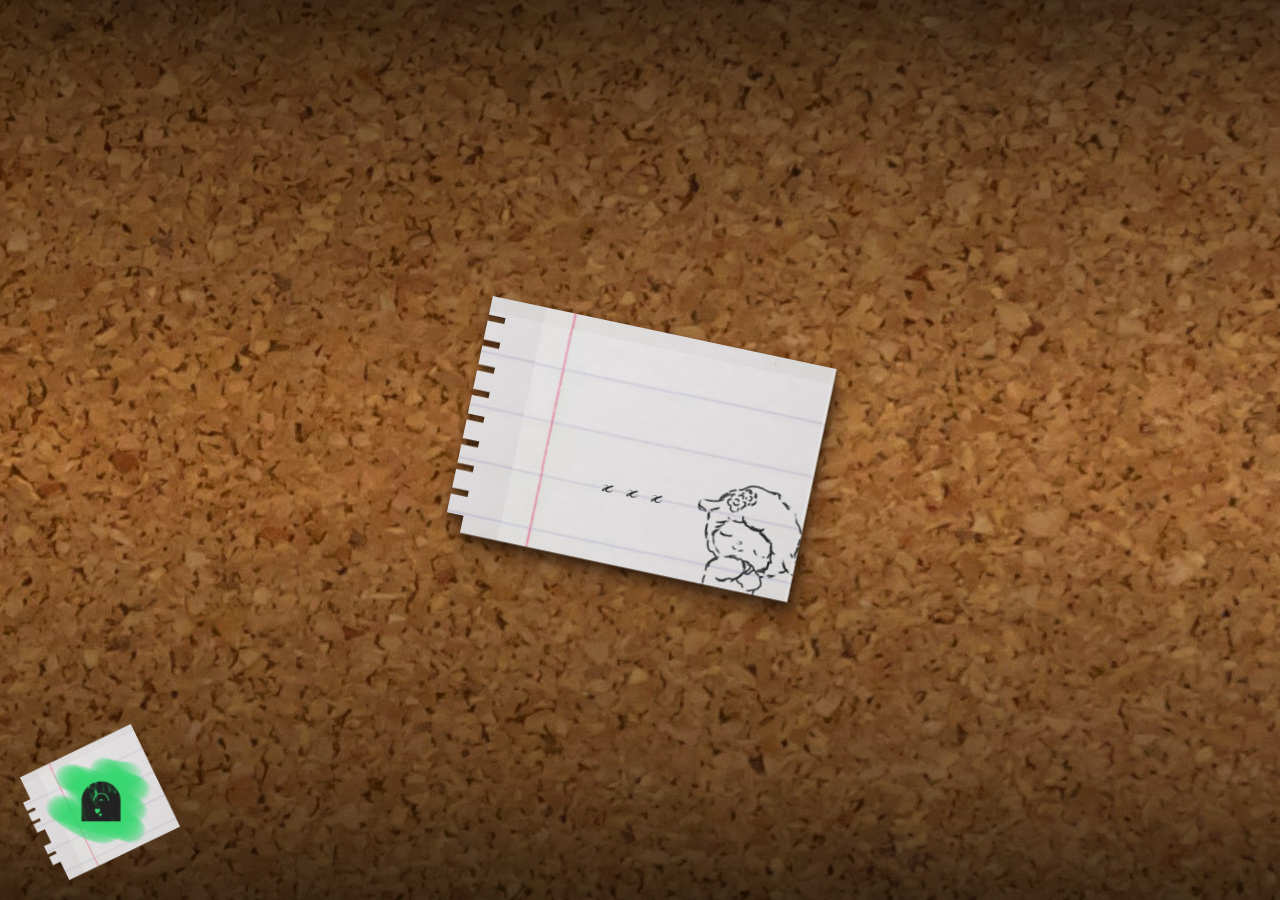
<file: index.html>
<!DOCTYPE html>
<html lang="en">
<head>
    <meta charset="UTF-8">
    <meta name="viewport" content="width=device-width, initial-scale=1.0">
    <title>TEAMUMUCHO</title>
    <link rel="stylesheet" href="style.css">
</head>
<body>
    <main>
        <div id="box">
            <img src="box.png" alt="box">
            <span id="days"></span>
            <div id="date">
                <span id="hours">x</span>
                <span id="minutes">x</span>
                <span id="seconds">x</span>
            </div>
        </div>

        <div id="lovi">
            <img src="lovi.png" alt="lovi">
        </div>
    </main>
    
    <script src="script.js"></script>
</body>
</html>
</file>
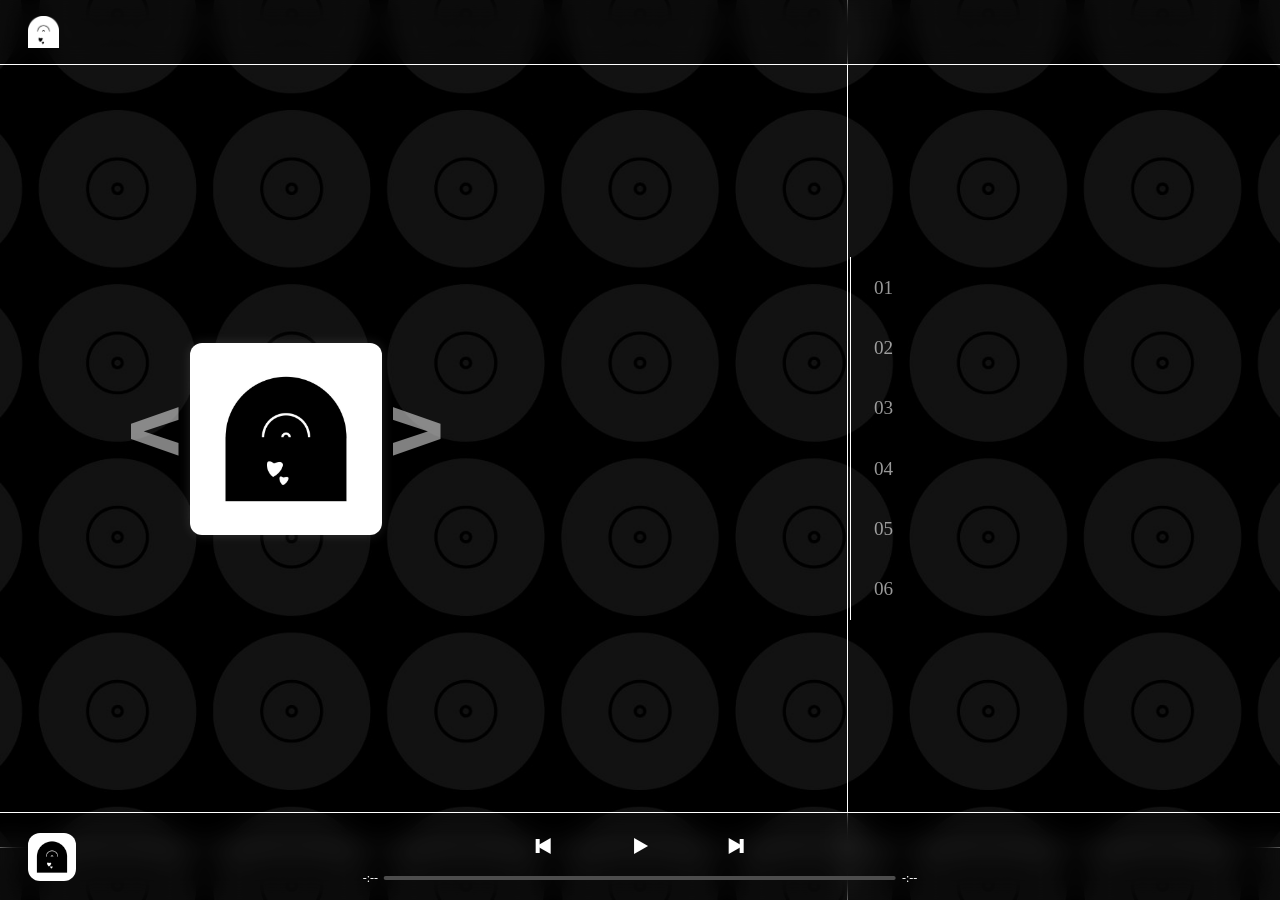
<file: lovi/index.html>
<!DOCTYPE html>
<html lang="en">
<head>
    <meta charset="UTF-8">

    <meta name="viewport"
          content="width=device-width, initial-scale=1.0, maximum-scale=1.0">

    <meta name="theme-color" content="#121212">

    <title>LovI</title>

    <link rel="stylesheet" href="style.css">
    <script src="script.js" defer></script>
</head>

<body>
    <div id="background"></div>

    <header>
        <a href="index.html">
            <img src="lovi.png" alt="LovI" draggable="false">
        </a>
    </header>

    <main>
        <div id="album-menu">
            <div id="album-list">
                <button class="album-item">
                    <img src="albums/album_sunrise.jpg" alt="" draggable="false">
                </button>

                <button class="album-item">
                    <img src="albums/album_sunset.jpg" alt="" draggable="false">
                </button>

                <button class="album-item">
                    <img src="albums/album_defaul.jpg" alt="" draggable="false">
                </button>
            </div>
        </div>

        <div id="album">
            <button id="arrow-left"><</button>

            <img id="album-icon"
                 src="albums/album_defaul.jpg"
                 alt="Portada del álbum"
                 draggable="false">

            <button id="arrow-right">></button>
        </div>

        <div id="songs">
            <div id="separator"></div>

            <p>01&nbsp;&nbsp;&nbsp;&nbsp;</p>
            <p>02&nbsp;&nbsp;&nbsp;&nbsp;</p>
            <p>03&nbsp;&nbsp;&nbsp;&nbsp;</p>
            <p>04&nbsp;&nbsp;&nbsp;&nbsp;</p>
            <p>05&nbsp;&nbsp;&nbsp;&nbsp;</p>
            <p>06&nbsp;&nbsp;&nbsp;&nbsp;</p>
        </div>
    </main>

    <footer>
        <button id="select-album">
            <img src="albums/album_defaul.jpg" alt="" draggable="false">
        </button>

        <div id="player">
            <div id="playback">
                <button></button>
                <button></button>
                <button></button>
            </div>

            <div id="progress">
                <span>-:--</span>
                <div id="line"></div>
                <span>-:--</span>
            </div>
        </div>
    </footer>
</body>
</html>
</file>
<file: style.css>
img {
    user-select: none;
    -webkit-user-drag: none;
    pointer-events: none;
}

body {
    margin: 0;
    user-select: none;

    background:
        linear-gradient(
            to bottom,
            #00000099 0%,
            #00000055 15%,
            transparent 45%
        ),
        linear-gradient(
            to top,
            #00000099 0%,
            #00000055 15%,
            transparent 45%
        ),
        url("cork_background.jpg");

    background-position: center;
    background-repeat: no-repeat;
}

main {
    position: relative;
    display: flex;
    justify-content: center;
    align-items: center;
    height: 100vh;
}

#lovi {
    position: absolute;
    bottom: 20px;
    left: 20px;
    width: 10rem;
    cursor: pointer;
}

#lovi img {
    display: block;
    width: 100%;
    height: auto;
}

#box {
    position: relative;
    width: 22rem;
    font-family: cursiva;
    transform: rotate(0deg);

    filter:
        drop-shadow(1px 2px 2px #24130966)
        drop-shadow(3px 7px 5px #1A0D0670)
        drop-shadow(7px 14px 12px #12090355);
    transform: rotate(12deg);
}

#box img {
    display: block;
    width: 100%;
    height: auto;
}

#days {
    position: absolute;
    top: 6rem;
    left: 50%;
    transform: translate(-50%, -50%);
    margin: 0;
    font-size: 5rem;
}

#date {
    position: absolute;
    top: 9rem;
    left: 50%;
    transform: translateX(-50%);
    display: flex;
    justify-content: center;
    align-items: center;
    gap: 1rem;
    white-space: nowrap;
    font-size: 2rem;
}

#days,
#date {
    color: #171719;
    filter: blur(0.5px);
}

@font-face {
    font-family: cursiva;
    src: url("Cursiva.otf");
}
</file>
<file: lovi/style.css>
*,
*::before,
*::after {
    box-sizing: border-box;
    -webkit-tap-highlight-color: transparent;
    -webkit-user-select: none;
    user-select: none;
}

html, body {
    width: 100%;
    height: 100%;
    min-height: 0;
    margin: 0;
}

body {
    width: 100%;
    min-height: 100vh;
    min-height: 100dvh;
    display: grid;
    grid-template-rows: auto minmax(0, 1fr) 88px;
    overflow: hidden;
    isolation: isolate;
}

img {
    display: block;
    max-width: 100%;
    height: auto;
}

#background {
    position: fixed;
    inset: 0;
    z-index: -1;
    background: url("bg_defaul.jpg") center / cover no-repeat;
}

#background::after {
    content: "";
    position: absolute;
    inset: 0;
    background: var(--overlay);
    transition: background 0.6s ease;
    pointer-events: none;
}


header {
    display: flex;
    justify-content: flex-start;
    align-items: center;
    background: rgba(0, 0, 0, 0.3);
    border-bottom: 1px solid white;
    padding: 16px 0 16px 28px;
    backdrop-filter: blur(12px);
}

header img {
    height: 32px;
    width: auto;
}

main {
    display: flex;
    justify-content: space-between;
    align-items: center;
    min-height: 0;
    width: 100%;
    min-width: 0;
}

#album {
    display: flex;
    width: clamp(128px, 15vw, 512px);
    justify-content: space-between;
    padding: 0;
    margin: 128px;
    align-items: center;
    container-type: inline-size;
    gap: 8px;
}

#album-icon {
    width: 100%;
    min-width: 0;
    flex-shrink: 0;
    aspect-ratio: 1;
    object-fit: cover;
    border-radius: 12px;
    box-shadow: 0 0 12px rgba(255, 255, 255, 0.12);
}

#arrow-left,
#arrow-right {
    flex-shrink: 0;
    border: none;
    background: transparent;
    font-family: xd;
    color: rgba(255, 255, 255, 0.5);
    padding: 0;
    font-size: 45cqw;
    transition: 
        transform 0.1s ease,
        color 0.15s ease;
}

#arrow-left.active,
#arrow-right.active {
    transform: scale(0.6);
    color: rgba(255, 255, 255, 1);
}

#songs {
    display: flex;
    justify-content: space-between;
    flex-direction: column;
    position: relative;
    padding: 0 0 0 24px;
    width: 400px;
    margin: 0 30px 0 0;
    font-size: clamp(5px, 1.5vw, 20px);
}

#songs p {
    color: rgba(255, 255, 255, 0.6);
}

#songs p.show {
    transform: scale(1.02);
    color: white;
}

#separator {
    position: absolute;
    top: 0;
    left: 0;
    width: 1px;
    height: 100%;
    background: white;
}

#album-menu {
    position: absolute;
    left: 16px;
    top: 50%;
    transform: translateY(-50%);
    width: 72px;
    height: 50%;
    display: flex;
    flex-direction: column;
    box-sizing: border-box;
    padding: 0;
    overflow: hidden;
    background: rgba(0, 0, 0, 0.1);
    border-left: 1px solid white;
    border-right: 1px solid white;
    backdrop-filter: blur(12px);
    border-radius: 12px;
    color: white;
    opacity: 0;
    visibility: hidden;
    pointer-events: none;
    transition:
        opacity 0.6s ease,
        visibility 0.6s ease;
}

#album-menu.show {
    visibility: visible;
    pointer-events: auto;
    opacity: 1;
}

#album-list {
    display: flex;
    align-items: center;
    flex-direction: column;
    flex: 1;
    width: 100%;
    min-height: 0;
    overflow-y: auto;
    overflow-x: hidden;
    scrollbar-width: none;
}

#album-list::-webkit-scrollbar {
    display: none;
}

.album-item {
    flex-shrink: 0;
    display: flex;
    justify-content: center;
    align-items: center;
    border: none;
    width: 64px;
    height: 64px;
    background: transparent;
    border-radius: 12px;
    cursor: pointer;
}

.album-item:hover {
    background: #272727;
}

.album-item:active {
    background: black;
}

.album-item img {
    flex-shrink: 0;
    width: 48px;
    height: 48px;
    border-radius: 12px;
    object-fit: cover;
}

footer {
    height: 88px;
    min-height: 0;
    flex-shrink: 0;
    width: 100%;
    background: rgba(0, 0, 0, 0.3);
    border-top: 1px solid white;
    backdrop-filter: blur(12px);
    display: flex;
    align-items: center;
    position: relative;
    padding: 0 0 0 28px;
}

#select-album {
    width: 48px;
    height: 48px;
    border: none;
    border-radius: 12px;
    padding: 0;
    cursor: pointer;
    overflow: hidden;
}

#select-album img {
    width: 100%;
    height: 100%;
    object-fit: cover;
}

#player {
    position: absolute;
    left: 50%;
    transform: translateX(-50%);
    display: flex;
    flex-direction: column;
    align-items: center;
    gap: 10px;
}

#playback {
    display: flex;
    align-items: center;
    gap: 64px;
}

#playback button:nth-child(1),
#playback button:nth-child(2),
#playback button:nth-child(3) {
    border: none;
    cursor: pointer;
    position: relative;
    background: transparent;
    width: 32px;
    height: 32px;
}

#playback button:nth-child(1)::before {
    content: "";
    position: absolute;
    top: 50%;
    left: 50%;
    transform: translate(-50%, -50%);
    border-top: 8px solid transparent;
    border-bottom: 8px solid transparent;
    border-right: 14px solid white;
    opacity: 1;
}

#playback button:nth-child(1)::after {
    content: "";
    position: absolute;
    top: 50%;
    left: calc(50% - 8px);
    transform: translateY(-50%);
    width: 4px;
    height: 14px;
    background: white;
}

#playback button:nth-child(2)::before {
    content: "";
    position: absolute;
    top: 50%;
    left: 50%;
    transform: translate(-40%, -50%);
    border-top: 8px solid transparent;
    border-bottom: 8px solid transparent;
    border-left: 14px solid white;
    opacity: 1;
}

#playback button:nth-child(2)::after {
    content: "";
    position: absolute;
    top: 50%;
    left: 10px;
    transform: translateY(-50%);
    width: 4px;
    height: 14px;
    background: white;
    box-shadow: 8px 0 white;
    opacity: 0;
}

#playback button:nth-child(2).playing::before {
    opacity: 0;
}

#playback button:nth-child(2).playing::after {
    opacity: 1;
}

#playback button:nth-child(3)::before {
    content: "";
    position: absolute;
    top: 50%;
    left: 50%;
    transform: translate(-50%, -50%);
    border-top: 8px solid transparent;
    border-bottom: 8px solid transparent;
    border-left: 14px solid white;
}

#playback button:nth-child(3)::after {
    content: "";
    position: absolute;
    top: 50%;
    right: calc(50% - 8px);
    transform: translateY(-50%);
    width: 4px;
    height: 14px;
    background: white;
}

#progress span {
    line-height: 1;
    color: white;
    font-size: 12px;
    display: block;
    flex-shrink: 0;
    white-space: nowrap;
}

#progress {
    display: flex;
    align-items: center;
    justify-content: space-between;
    gap: 6px;
    flex-wrap: nowrap;
}

#line {
    width: clamp(180px, 40vw, 606px);
    min-width: 0;
    height: 4px;
    flex-shrink: 1;
    border-radius: 1rem;
    background: #4d4d4d;
    cursor: pointer;
    transition: background 0.1s linear;
}

@media (orientation: portrait) {
    body::after {
        content: "Gira tu dispositivo 👅";
        position: fixed;
        inset: 0;
        z-index: 999999;
        background: rgb(14, 11, 11);
        display: flex;
        justify-content: center;
        align-items: center;
        text-align: center;
        color: white;
        font-size: clamp(24px, 8vw, 48px);
    }
}




@font-face {
    font-family: xd;
    src: url(LTGram-Bold.ttf);
}
</file>
